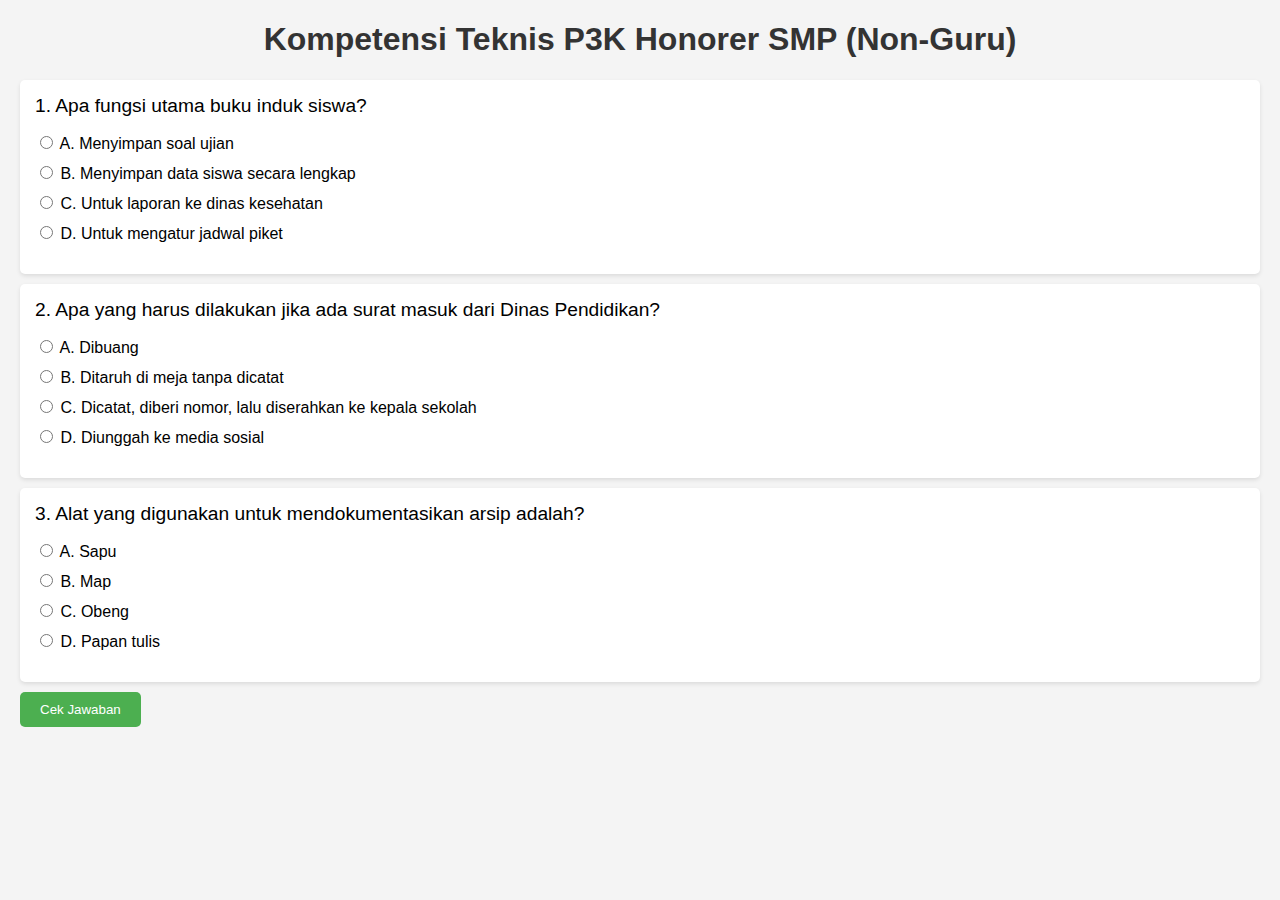
<file: kompetensi_teknis_p3k_honorer_smp.html>
<!DOCTYPE html>
<html lang="id">
<head>
    <meta charset="UTF-8">
    <meta name="viewport" content="width=device-width, initial-scale=1.0">
    <title>Kompetensi Teknis P3K Honorer SMP (Non-Guru)</title>
    <style>
        body {
            font-family: Arial, sans-serif;
            margin: 20px;
            background-color: #f4f4f4;
        }
        h1 {
            text-align: center;
            color: #333;
        }
        .question {
            background-color: #fff;
            margin: 10px 0;
            padding: 15px;
            border-radius: 5px;
            box-shadow: 0 2px 4px rgba(0, 0, 0, 0.1);
        }
        .question p {
            margin: 0;
            font-size: 1.2em;
        }
        .options {
            list-style-type: none;
            padding: 0;
        }
        .options li {
            margin: 10px 0;
        }
        button {
            background-color: #4CAF50;
            color: white;
            padding: 10px 20px;
            border: none;
            border-radius: 5px;
            cursor: pointer;
        }
        button:hover {
            background-color: #45a049;
        }
        .result {
            margin-top: 20px;
            font-weight: bold;
        }
    </style>
</head>
<body>
    <h1>Kompetensi Teknis P3K Honorer SMP (Non-Guru)</h1>

    <form id="quizForm">
        <!-- Question 1 -->
        <div class="question">
            <p>1. Apa fungsi utama buku induk siswa?</p>
            <ul class="options">
                <li><input type="radio" name="q1" value="A"> A. Menyimpan soal ujian</li>
                <li><input type="radio" name="q1" value="B"> B. Menyimpan data siswa secara lengkap</li>
                <li><input type="radio" name="q1" value="C"> C. Untuk laporan ke dinas kesehatan</li>
                <li><input type="radio" name="q1" value="D"> D. Untuk mengatur jadwal piket</li>
            </ul>
        </div>

        <!-- Question 2 -->
        <div class="question">
            <p>2. Apa yang harus dilakukan jika ada surat masuk dari Dinas Pendidikan?</p>
            <ul class="options">
                <li><input type="radio" name="q2" value="A"> A. Dibuang</li>
                <li><input type="radio" name="q2" value="B"> B. Ditaruh di meja tanpa dicatat</li>
                <li><input type="radio" name="q2" value="C"> C. Dicatat, diberi nomor, lalu diserahkan ke kepala sekolah</li>
                <li><input type="radio" name="q2" value="D"> D. Diunggah ke media sosial</li>
            </ul>
        </div>

        <!-- Question 3 -->
        <div class="question">
            <p>3. Alat yang digunakan untuk mendokumentasikan arsip adalah?</p>
            <ul class="options">
                <li><input type="radio" name="q3" value="A"> A. Sapu</li>
                <li><input type="radio" name="q3" value="B"> B. Map</li>
                <li><input type="radio" name="q3" value="C"> C. Obeng</li>
                <li><input type="radio" name="q3" value="D"> D. Papan tulis</li>
            </ul>
        </div>

        <!-- Submit button -->
        <button type="button" onclick="checkAnswers()">Cek Jawaban</button>
    </form>

    <div class="result" id="result"></div>

    <script>
        function checkAnswers() {
            const answers = {
                q1: 'B',
                q2: 'C',
                q3: 'B',
            };

            let score = 0;
            const form = document.forms['quizForm'];
            for (let i = 1; i <= 3; i++) {
                const selected = form[`q${i}`].value;
                if (selected === answers[`q${i}`]) {
                    score++;
                }
            }

            const result = document.getElementById('result');
            result.innerHTML = `Skor Anda: ${score} dari 3`;
        }
    </script>
</body>
</html>
</file>
